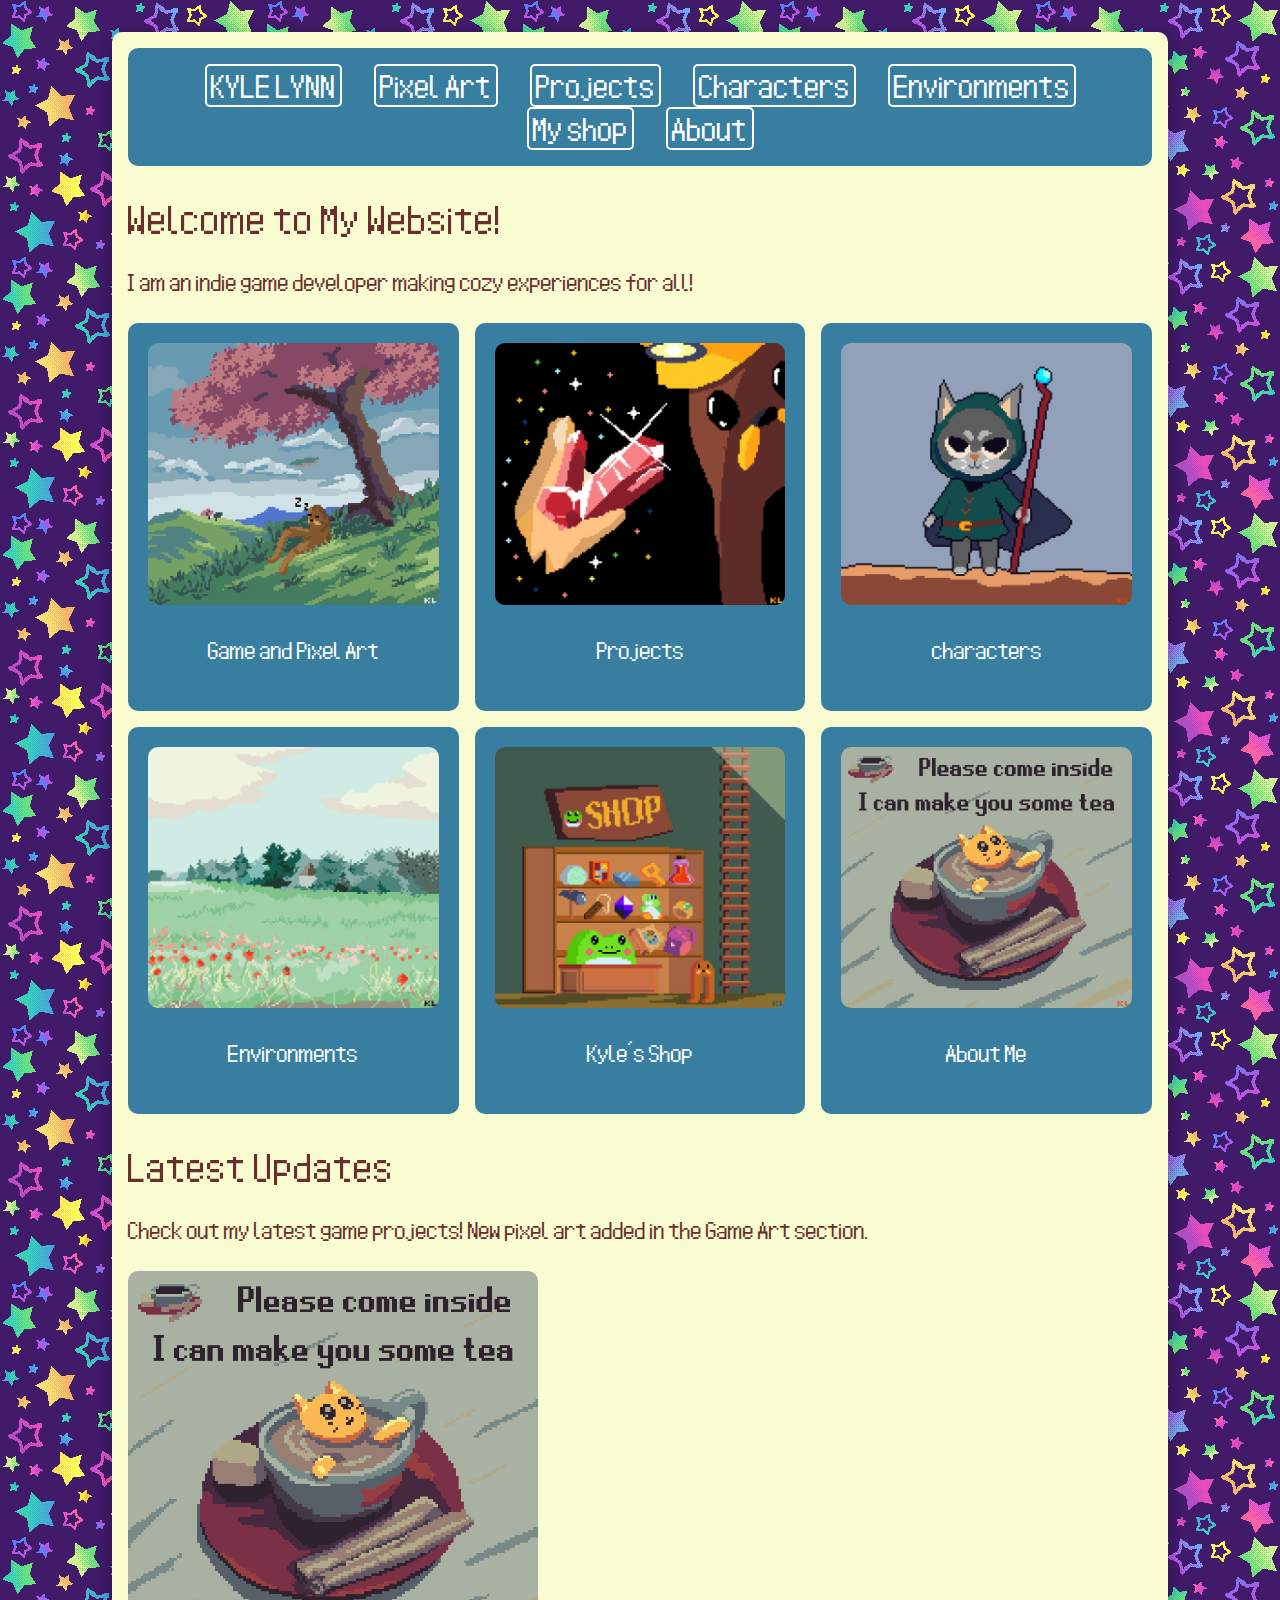
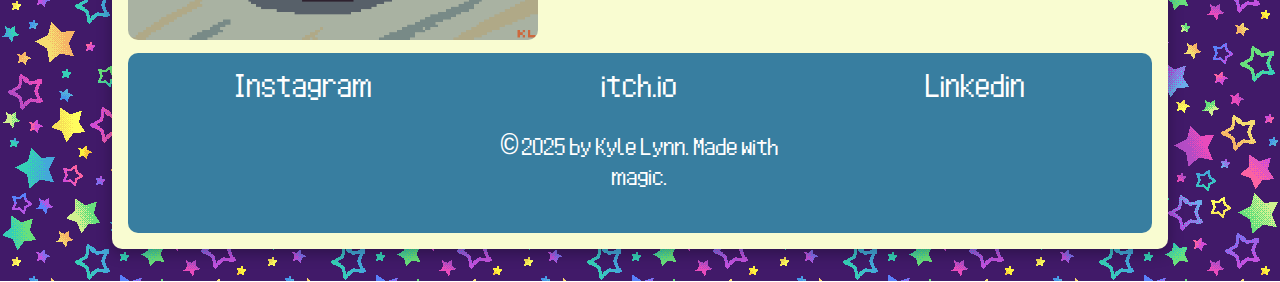
<file: index.html>
<!DOCTYPE html>
<html lang="en" >
<head>
    <meta charset="UTF-8">
    <meta name="viewport" content="width=device-width, initial-scale=1.0">
    <link rel="stylesheet" href="style.css">
    <script src="nav.js" defer></script>
    <script src="footer.js" defer></script>
    <script src="main.js"></script>
    <title>Home</title>
</head>


<body class="floating-container" >

    <div></div>

        <header id="navbar"></header>


        <main >


            <section class="intro">
                
            </section>

            <section class="intro">
                <h1>Welcome to My Website! </h1>
                <p>I am an indie game developer making cozy experiences for all!</p>
            </section>


            

            <section class="grid">
                <div class="grid-item">
                    <a href="game-art.html">
                        <div class="hover-block">
                            <img src="images/EepyGondola.png" alt="Magical Wizard Art">
                            <p>Game and Pixel Art</p>
                        </div>
                    </a>
                </div>

                <div class="grid-item">
                    <a href="projects.html">
                        <div class="hover-block">
                            <img src="images/gemstone in the rough.png" alt="Magical Wizard Art">
                            <p>Projects</p>
                        </div>
                    </a>
                </div>

                <div class="grid-item">
                    <a href="chars.html">
                        <div class="hover-block">
                            <img src="images/BIG Stubert1.png" alt="Magical Wizard Art">
                            <p>characters</p>
                        </div>
                    </a>
                </div>

                <div class="grid-item">
                    <a href="envs.html">
                        <div class="hover-block">
                            <img src="images/Flower Field.png" alt="Magical Wizard Art">
                            <p>Environments</p>
                        </div>
                    </a>
                </div>

                <div class="grid-item">
                    <a href="https://ko-fi.com/kylelynn">
                        <div class="hover-block">
                            <img src="images/FropShop.png" alt="Magical Wizard Art">
                            <p>Kyle's Shop</p>
                        </div>
                    </a>
                </div>

                <div class="grid-item">
                    <a href="about.html">
                        <div class="hover-block">
                            <img src="images/cat tea.png" alt="Magical Wizard Art">
                            <p>About Me</p>
                        </div>
                    </a>
                </div>

            </section>

            

            <section class="additional-content">
                <h1>Latest Updates</h1>
                <p>Check out my latest game projects! New pixel art added in the Game Art section.</p>
                <div class="img-container">
                    <img src="images/cat tea.png" alt="Magical Wizard Art" >
                </div>
            </section>

            <br>
        </main>
        <div id="footer-placeholder"></div>
    </div>
</body>
</html>
</file>
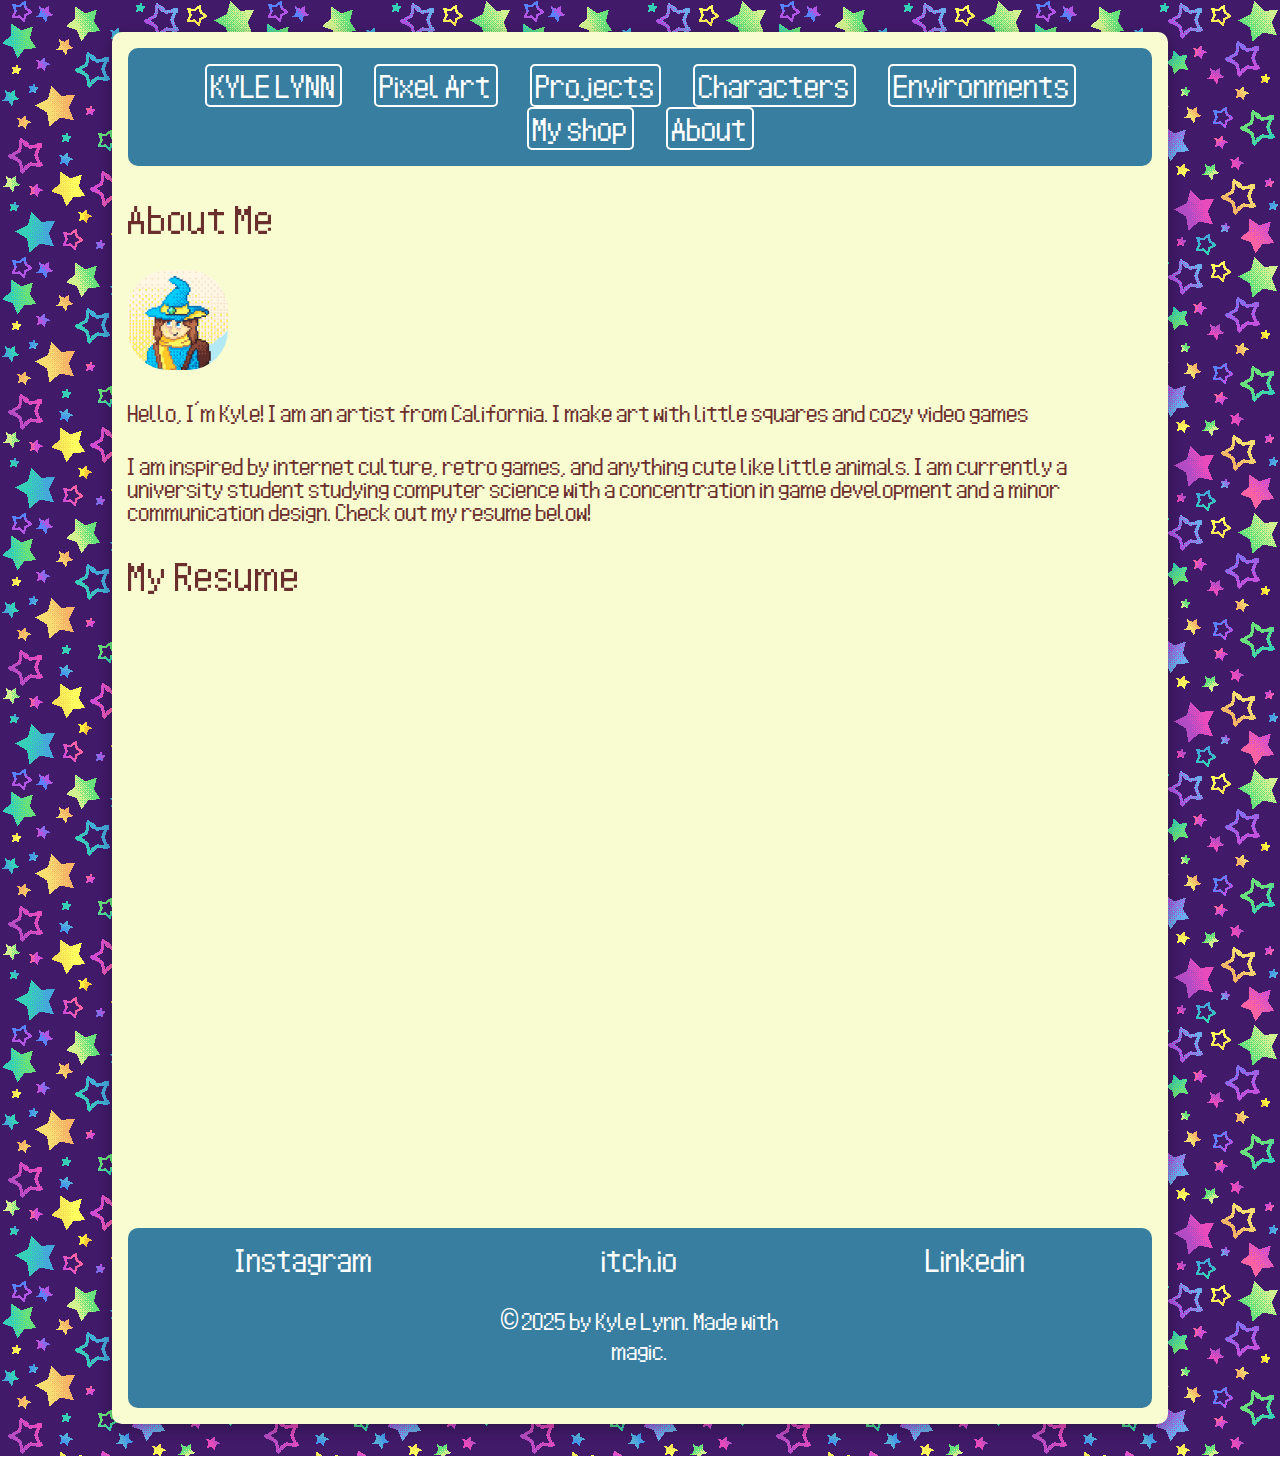
<file: about.html>
<!DOCTYPE html>
<html lang="en">
<head>
    <meta charset="UTF-8">
    <meta name="viewport" content="width=device-width, initial-scale=1.0">
    <link rel="stylesheet" href="style.css">
    <script src="nav.js" defer></script>
    <title>Home</title>
</head>


<body class="floating-container">

    <div></div>

        <header id="navbar"></header>


        <main >


            <section class="intro">

                
                <h1>About Me</h1>

                <div class="img-container">
                    <img src="images/Kyle self portrait.png" alt="Magical Wizard Art" class="portrait">
                </div>
                <p>Hello, I'm Kyle! I am an artist from California. I make art with little squares and cozy video games </p>
                <p>I am inspired by internet culture, retro games, and anything cute like little animals. I am currently a 
                university student studying computer science with a concentration in game development and a minor communication design. 
                Check out my resume below! 

                </p>
            </section>

          
            <section>
                <h1>My Resume</h1>
                    <iframe src="Kyle Lynn Resume January 2025.docx (1).pdf" width="100%" height="600px" style="border: none;"></iframe>
            </section>

        


        </main>
        <script src="footer.js" defer></script>
        <div id="footer-placeholder"></div>
    </div>
</body>
</html>
</file>
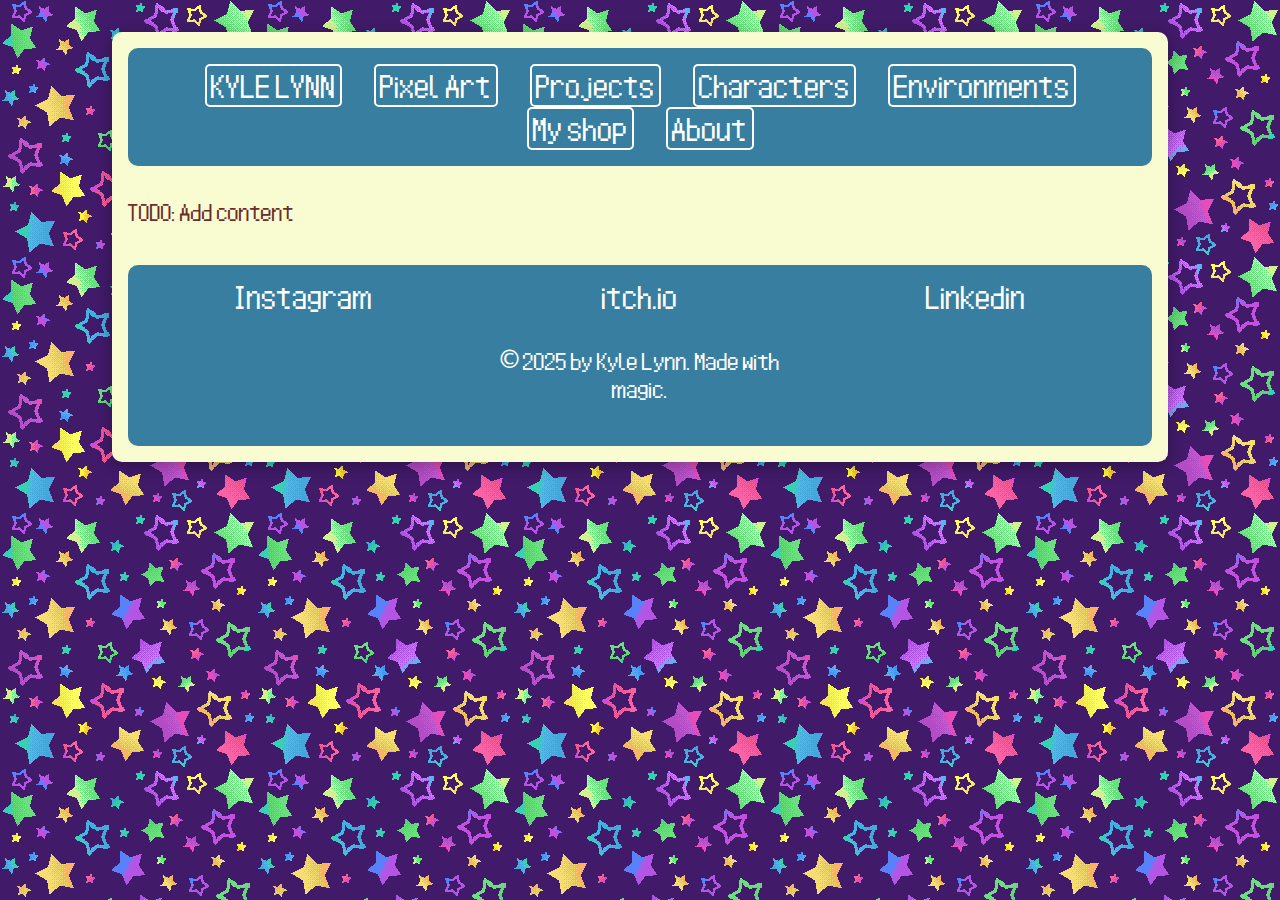
<file: chars.html>
<!DOCTYPE html>
<html lang="en">
<head>
    <meta charset="UTF-8">
    <meta name="viewport" content="width=device-width, initial-scale=1.0">
    <link rel="stylesheet" href="style.css">
    <script src="nav.js" defer></script>
    <title>Home</title>
</head>


<body class="floating-container">

    <div></div>

        <header id="navbar"></header>


        <main >


            <section class="intro">
                <h1></h1>
                <p>TODO: Add content </p>
            </section>


            <br>
        </main>
        <script src="footer.js" defer></script>
        <div id="footer-placeholder"></div>
    </div>
</body>
</html>
</file>
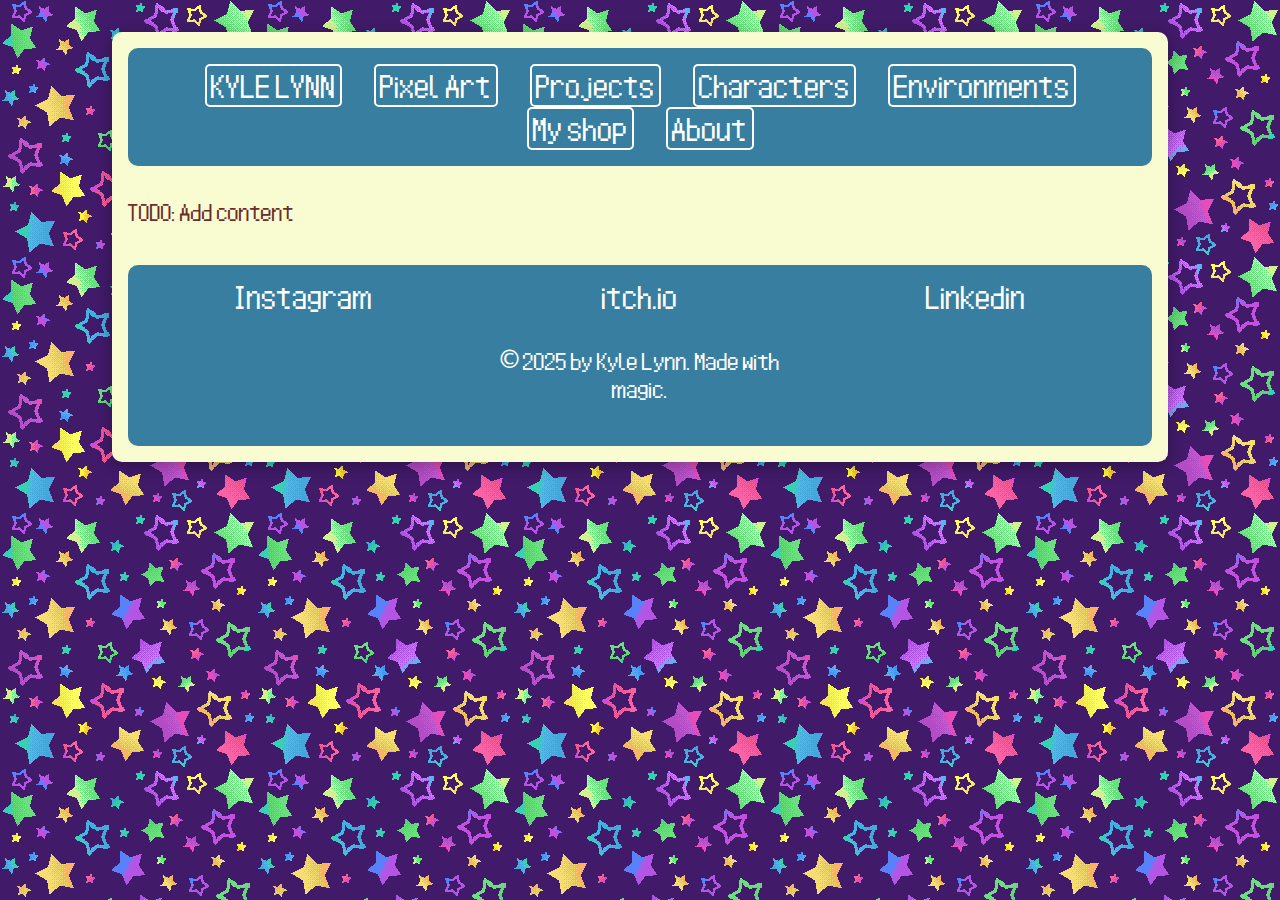
<file: envs.html>
<!DOCTYPE html>
<html lang="en">
<head>
    <meta charset="UTF-8">
    <meta name="viewport" content="width=device-width, initial-scale=1.0">
    <link rel="stylesheet" href="style.css">
    <script src="nav.js" defer></script>
    <title>Home</title>
</head>


<body class="floating-container">

    <div></div>

        <header id="navbar"></header>


        <main >


            <section class="intro">
                <h1></h1>
                <p>TODO: Add content</p>
            </section>



            <br>
        </main>
        <script src="footer.js" defer></script>
        <div id="footer-placeholder"></div>
    </div>
</body>
</html>
</file>
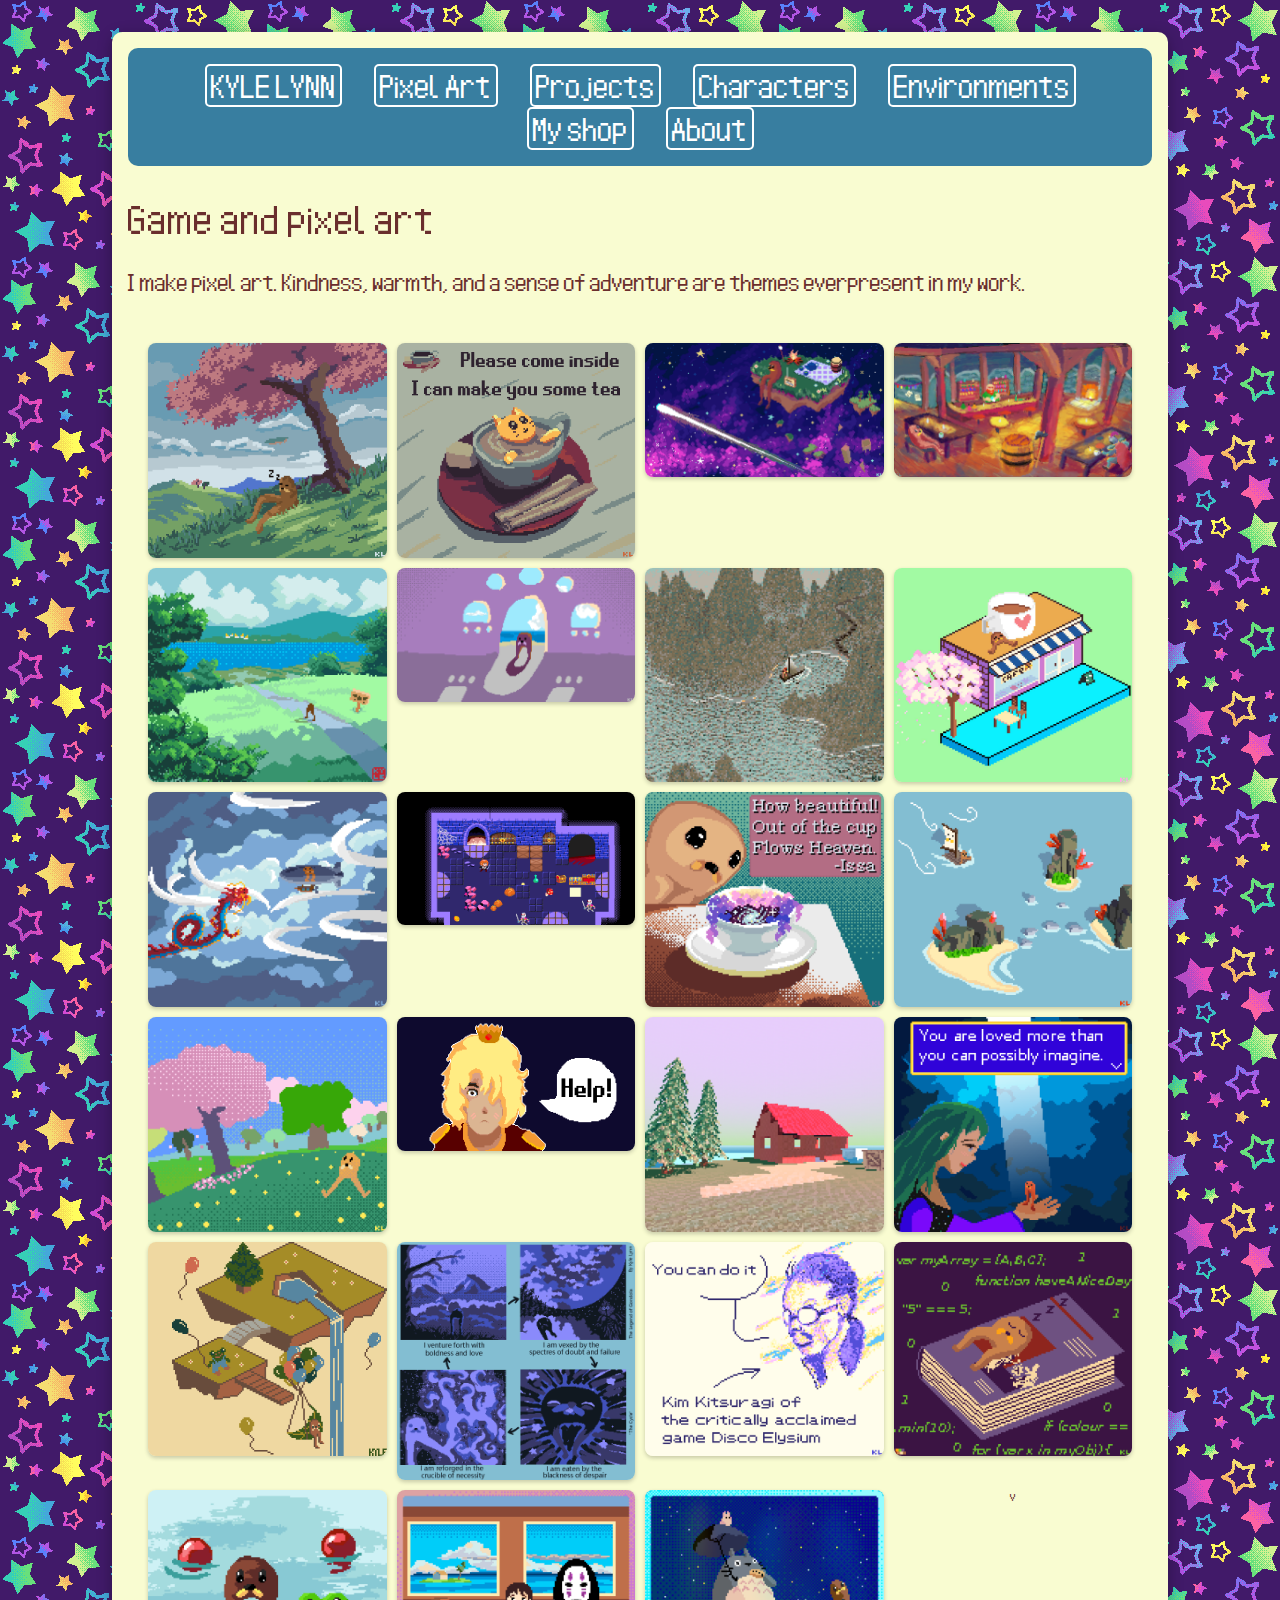
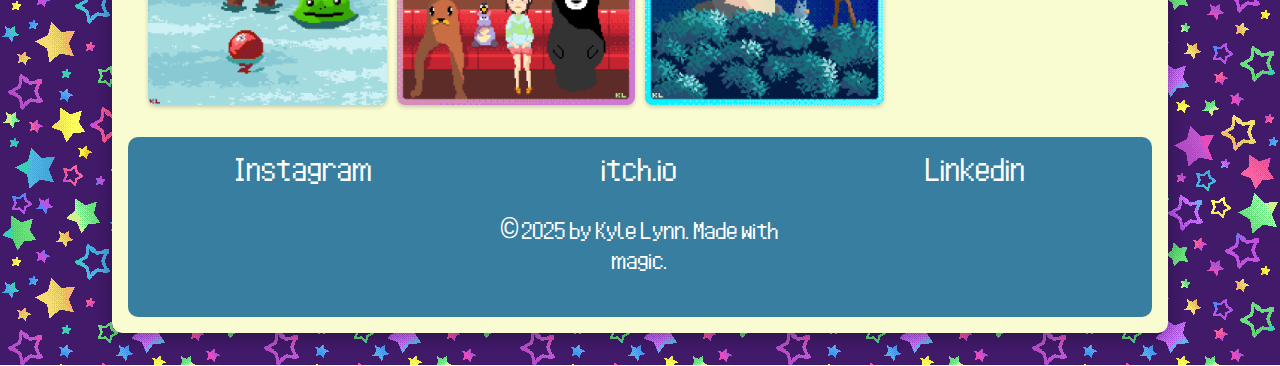
<file: game-art.html>
<!DOCTYPE html>
<html lang="en">
<head>
    <meta charset="UTF-8">
    <meta name="viewport" content="width=device-width, initial-scale=1.0">
    <link rel="stylesheet" href="style.css">
    <script src="nav.js" defer></script>
    <title>Game Art</title>
    <script src="gallery.js" defer></script>
</head>


<body class="floating-container">

    <div></div>

        <header id="navbar"></header>


        <main >


            <section class="intro">
                <h1>Game and pixel art</h1>
                <p>I make pixel art. Kindness, warmth, and a sense of adventure are themes everpresent in my work.</p>
            </section>

            <section class="gallery-section">
                <div class="gallery-container">
                    <img src="images/EepyGondola.png" alt="Sleeping Gondola" class="gallery-image">
                    <img src="images/cat tea.png" alt="relaxing" class="gallery-image">
                    <img src="images/Gondola at the Edge of the Universe.png" alt="relaxing" class="gallery-image">
                    <img src="images/Gondo Tavern.png" alt="relaxing" class="gallery-image">
                    <img src="images/ghibli landscape.png" alt="Going for a walk" class="gallery-image">
                    <img src="images/great archives.png" alt="entering the archives" class="gallery-image">
                    <img src="images/path of a warrior.png" alt="sailing Gondola" class="gallery-image">
                    <img src="images/Cafe.png" alt="relaxing" class="gallery-image">
                    <img src="images/Year of the Dragon.png" alt="relaxing" class="gallery-image">
                    <img src="images/Timetaker mockup.png" alt="Timetaker game" class="gallery-image">
                    <img src="images/flows heaven.png" alt="cup of tea" class="gallery-image">
                    <img src="images/Gondola_s Raft.png" alt="going sailing" class="gallery-image">
                    <img src="images/PROTEUS.png" alt="relaxing" class="gallery-image">
                    <img src="images/Try again.png" alt="prince portrait" class="gallery-image">
                    <img src="images/littlePinkHouse.png" alt="home" class="gallery-image">
                    <img src="images/loved more than you can imagine.png" alt="relaxing" class="gallery-image">
                    <img src="images/Sky Islands with Froggy and Balloons.png" alt="relaxing" class="gallery-image">
                    <img src="images/The Cycle.png" alt="relaxing" class="gallery-image">
                    <img src="images/kim says you can do it 2.png" alt="relaxing" class="gallery-image">
                    <img src="images/javascrpt dreams.png" alt="relaxing" class="gallery-image">
                    <img src="images/must be fall.png" alt="relaxing" class="gallery-image">
                    <img src="images/Spirited Away Train Gondola.png" alt="relaxing" class="gallery-image">
                    <img src="images/totoro Gondola.png" alt="relaxing" class="gallery-image">
                    v

                </div>


                <!-- Lightbox Overlay -->
                <div class="lightbox" id="lightbox">
                    <span class="close">&times;</span>
                     <img class="lightbox-image" id="lightboxImage" alt="Zoomed-in image">
                </div>

            </section>

            <br>
        </main>
        <script src="footer.js" defer></script>
        <div id="footer-placeholder"></div>
    </div>
</body>
</html>
</file>
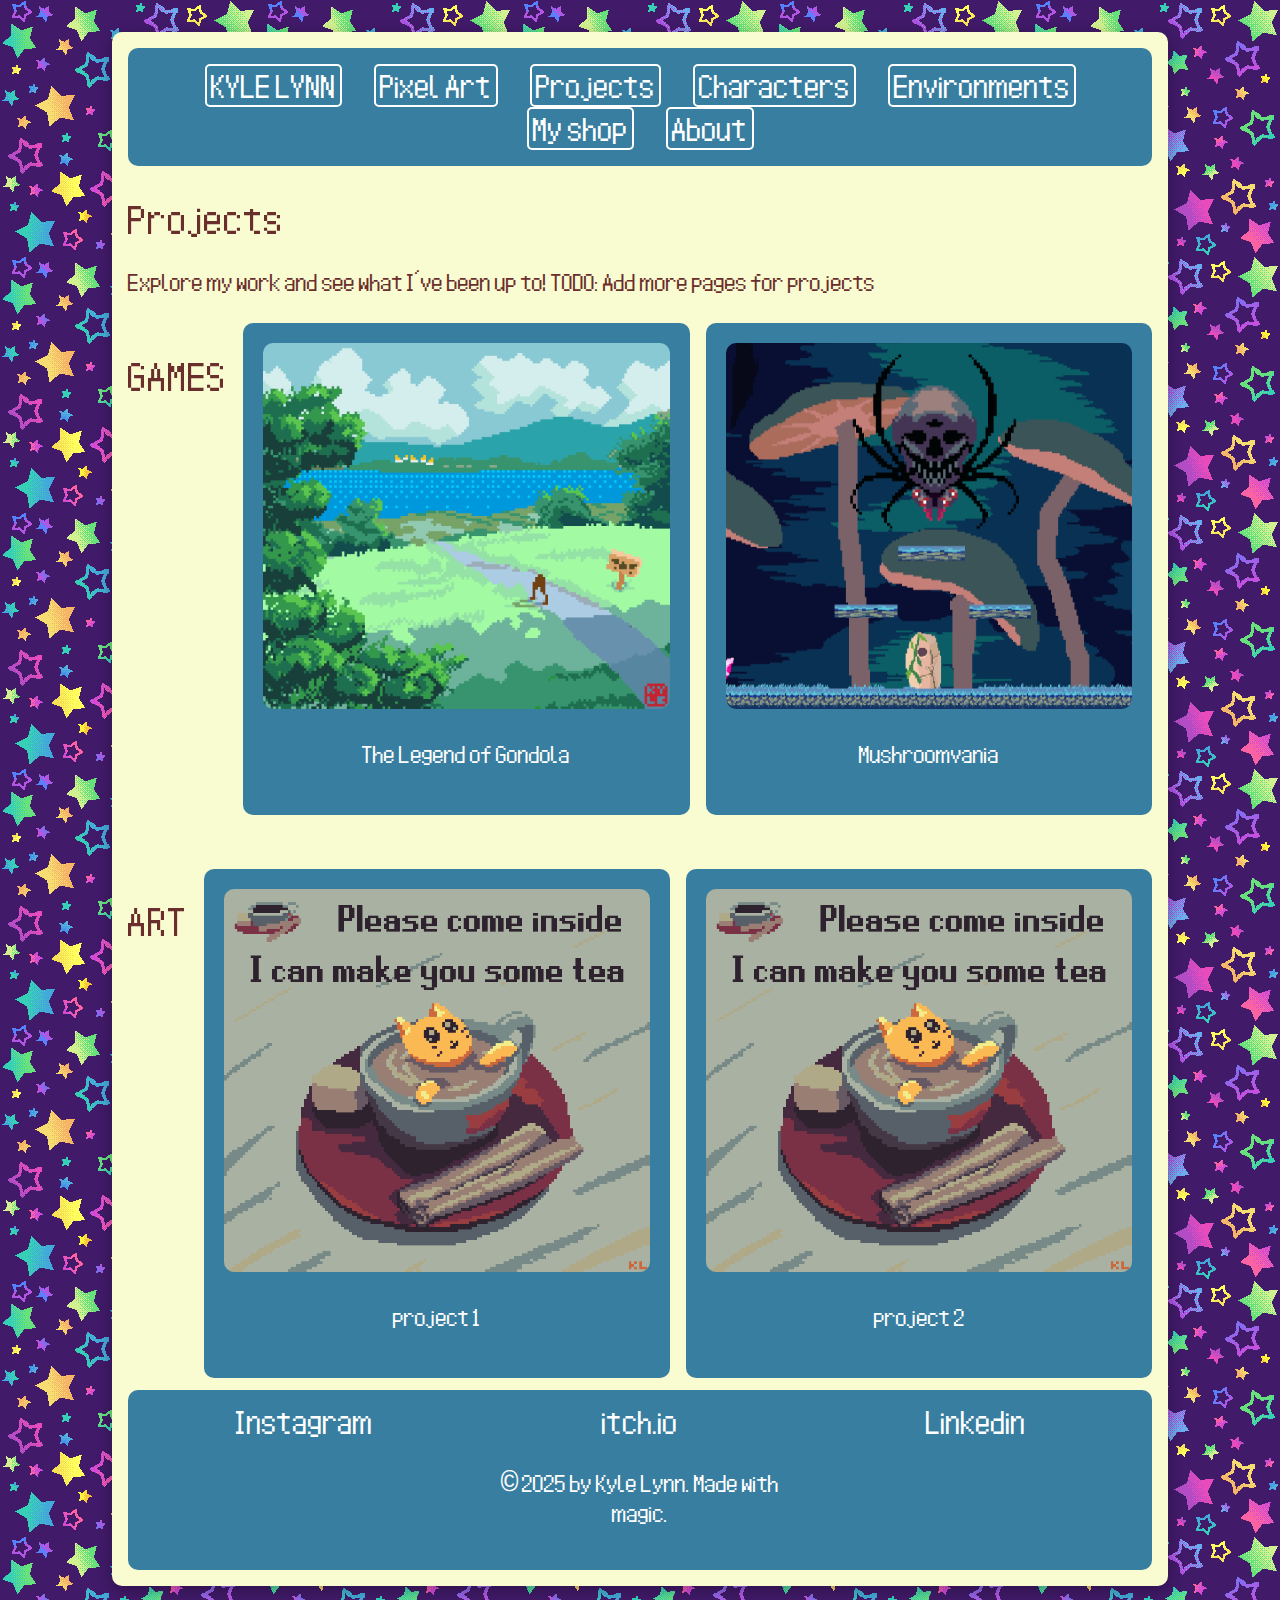
<file: projects.html>
<!DOCTYPE html>
<html lang="en">
<head>
    <meta charset="UTF-8">
    <meta name="viewport" content="width=device-width, initial-scale=1.0">
    <link rel="stylesheet" href="style.css">
    <script src="nav.js" defer></script>
    <title>Home</title>
</head>


<body class="floating-container">

    <div></div>

        <header id="navbar"></header>


        <main >


            <section class="intro">
                <h1>Projects</h1>
                <p>Explore my work and see what I've been up to!
                    TODO: Add more pages for projects
                </p>
            </section>


            <section class="grid">

                <h1>GAMES</h1>

                <div class="grid-item">
                    <a href="thelegendofgondola.html">
                        <div class="hover-block">
                            <img src="images/ghibli landscape.png" alt="Magical Wizard Art">
                            <p>The Legend of Gondola</p>
                        </div>
                    </a>
                </div>

                <div class="grid-item">
                    <a href="project2">
                        <div class="hover-block">
                            <img src="images/mushroomvania screenshot.png" alt="Magical Wizard Art">
                            <p>Mushroomvania</p>
                        </div>
                    </a>
                </div>

                

            </section>

            <div>
                <br>
                <p></p>
                <br>
            </div>

            <section class="grid">

            <h1>ART</h1>
                <div class="grid-item">
                    <a href="project1">
                        <div class="hover-block">
                            <img src="images/cat tea.png" alt="Magical Wizard Art">
                            <p>project 1</p>
                        </div>
                    </a>
                </div>

                <div class="grid-item">
                    <a href="project2">
                        <div class="hover-block">
                            <img src="images/cat tea.png" alt="Magical Wizard Art">
                            <p>project 2</p>
                        </div>
                    </a>
                </div>

                

            </section>
           

            <br>
        </main>
        <script src="footer.js" defer></script>
        <div id="footer-placeholder"></div>
    </div>
</body>
</html>
</file>
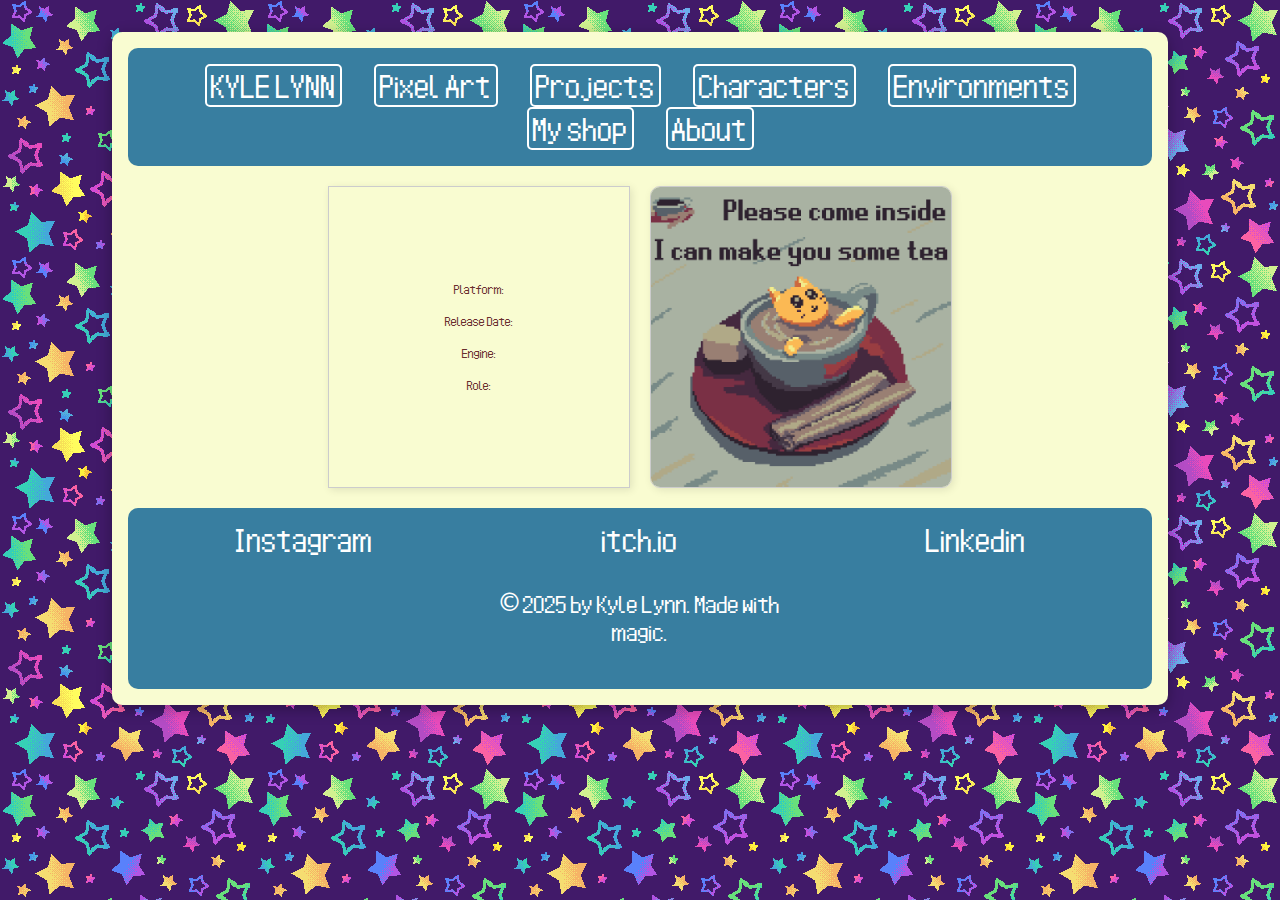
<file: thelegendofgondola.html>
<!DOCTYPE html>
<html lang="en-us">
    <head>
        <meta charset="UTF-8">
        <meta name="viewport" content="width=device-width, initial-scale=1.0">
        <link rel="stylesheet" href="style.css">
        <script src="nav.js" defer></script>
        <script src="main.js"></script>
        <title>Home</title>
    </head>
    <body class="floating-container" >
        <div></div>

        <header id="navbar"></header>

        <main>

            <section class="side-by-side">
                <ul class="item-list">
                    <li> Platform:</li>
                    <li> Release Date:</li>
                    <li> Engine:</li>
                    <li> Role:</li>
                </ul>

                <img src="/images/cat tea.png" alt="project banner" class="side-image">
            </section>


        </main>


        <script src="footer.js" defer></script>
        <div id="footer-placeholder"></div>

    </body>
</html>
</file>
<file: style.css>
/* Global Styles */


@font-face {
    font-family: 'ACWW'; /* A name you will use to reference the font */
    src: url('fonts/ACWW.ttf') format('truetype');
    font-weight: bold; /* Optional: Specify weights like normal, bold */
    font-style: normal;  /* Optional: Specify styles like normal, italic */
}

@font-face {
    font-family: 'RS'; /* A name you will use to reference the font */
    src: url('fonts/RS.ttf') format('truetype');
    font-weight: normal; /* Optional: Specify weights like normal, bold */
    font-style: normal;  /* Optional: Specify styles like normal, italic */
}

/* Reset */
body, html {
    margin: 0;
    padding: 0;
    font-family: "ACWW", monospace;
    color: #6a2e2d;
    
    background: url('images/smallerMagicalTexture.png');
    background-repeat: repeat;
    
}

.img-container {
    width: 40%; /* Set the desired container width */
    height: auto; /* Set the desired container height */
     /* Optional: Hide any overflow if the image is too large */
}

img {
    width: 100%; /* Scale the image to the container's width */
    height: auto; /* Scale the image to the container's height */
    object-fit: cover; /* Ensure the image scales proportionally */
    justify-content: center;
    border-radius: 10px;
}

/* Navbar */
.navbar {
    /* background-color: #007664; */
    /* background-color: #649de4; */
    background-color: #387ea0;
    padding: 1em;
    position: sticky;
    border-radius: 10px;
    top: 0;
    z-index: 100;
    text-align: center;
    max-width: 100%; /* Prevent overflow */
    box-sizing: border-box; /* Include padding in width calculation */
}
.navbar ul {
    list-style-type: none;
    margin: 0;
    padding: 0;
    display: flex;
    justify-content: center;
    flex-wrap: wrap; /* Allow items to wrap */
    overflow-x: auto; /* Enable horizontal scrolling if needed */
    white-space: nowrap; /* Prevent wrapping if scrolling */
}
.navbar ul li {
    margin: 0 1em;
    padding: 0.25em; /* Add some padding for spacing inside the border */
    border: 2px solid #fff; /* Set a thin border with your desired color */
    border-radius: 5px; /* Optional: round the corners */
    transition: background-color 0.3s, color 0.3s;
}
.navbar ul li a {
    text-decoration: none;
    color: #fff;
    font-weight: bold;
    transition: color 0.3s;
}
.navbar ul li a:hover {
    color: #f49269;
}

/* Responsive Design */
@media (max-width: 768px) {
    .navbar ul li {
        margin: 0 0.5em; /* Reduce margin on small screens */
    }
    .navbar ul li a {
        font-size: 0.9em; /* Adjust font size */
    }
}


h1{
    font-size: 50px;
}

p{
    font-size: 30px;
}

a{
    font-size: 40px;
}

.intro{
    justify-content: center;
}

/* Floating Container */
.floating-container {
    margin: 2em auto;
    padding: 1em;
    max-width: 80%;
    background: #f9fcd1;
    border-radius: 10px;
    box-shadow: 0 4px 15px rgba(0, 0, 0, 0.3);

    
}

/* Grid */
.grid {
    display: flex;
    flex-wrap: wrap;
    gap: 1em;
    justify-content: center;
}
.grid-item {
    flex: 1 1 calc(30% - 2em);
    text-align: center;
    color: white;
}
.grid-item a {
    text-decoration: none;
    color:#fff
}
.hover-block {
    background: #387ea0;
    padding: 0.5em;
    border-radius: 10px;
    transition: transform 0.3s, background 0.3s;
}
.hover-block:hover {
    transform: scale(1.05);
    background: #00c9b1;
    color:#fff
}

/* Footer */
footer {
    text-align: center;
    padding: 1em;
    border-radius: 10px;
    background: #387ea0;
    color: #fff;
}

/* Responsive Design */
@media (max-width: 768px) {
    .grid-item {
        flex: 1 1 calc(100% - 2em);
    }
}


.portrait{
    height: 100px;
    width: 100px;
    border-radius: 40px;
    justify-content: center;
}


.gallery-section {
    padding: 20px;
    
    text-align: center;
}

.gallery-section h2 {
    margin-bottom: 20px;
    font-size: 24px;
}

.gallery-container {
    display: grid;
    grid-template-columns: repeat(auto-fill, minmax(200px, 1fr));
    gap: 10px;
    justify-items: center;
}

.gallery-container img {
    width: 100%;
    max-width: 300px;
    height: auto;
    border-radius: 8px;
    box-shadow: 0 2px 4px rgba(0, 0, 0, 0.2);
    transition: transform 0.3s ease;
}

.gallery-container img:hover {
    transform: scale(1.1);
}



/* Lightbox Overlay */
.lightbox {
    display: none; /* Initially hidden */
    position: fixed;
    top: 0;
    left: 0;
    width: 100%;
    height: 100%;
    background-color: rgba(0, 0, 0, 0.8); /* Dark semi-transparent background */
    justify-content: center;
    align-items: center;
    z-index: 1000;
}

/* Close Button */
.lightbox .close {
    position: absolute;
    top: 10px;
    right: 20px;
    color: white;
    font-size: 30px;
    font-weight: bold;
    cursor: pointer;
    z-index: 1001;
}

/* Lightbox Image */
.lightbox-image {
    max-width: 90%; /* Image width won't exceed 90% of the viewport width */
    max-height: 90%; /* Image height won't exceed 90% of the viewport height */
    width: auto; /* Preserve the natural aspect ratio of the image */
    height: auto; /* Preserve the natural aspect ratio of the image */
    border: 2px solid white;
    border-radius: 8px;
    box-shadow: 0 4px 8px rgba(0, 0, 0, 0.5);
}

/* Background image scrolling*/
.dynamic-scroll {
    background-image: url('images/water.png');
    background-size: cover;
    background-attachment: fixed;
    height: 100vh;
    background-position: 50% 0; /* Start position */
}

/* SIDE BY SIDE IMAGES IN THE PROJECT PAGE*/


.side-by-side {
    display: flex;
    align-items: center;
    justify-content: center;
    gap: 20px;
    margin: 20px;
  }
  
  .item-list {
    list-style-type: none;
    margin: 0;
    padding: 0;
    display: flex;
    flex-direction: column;
    justify-content: center;
    width: 300px; /* Adjust width to match the image size */
    height: 300px; /* Adjust height to match the image size */
    border: 1px solid #ccc;
    box-shadow: 2px 2px 8px rgba(0, 0, 0, 0.1);
    overflow: hidden; /* Ensures long lists do not exceed the height */
    text-align: center;
  }
  
  .item-list li {
    margin: 10px 0;
  }
  
  .side-image {
    width: 300px; /* Match the image width with the list's width */
    height: 300px; /* Match the image height with the list's height */
    object-fit: cover; /* Ensures the image scales to fit without distortion */
    border: 1px solid #ccc;
    box-shadow: 2px 2px 8px rgba(0, 0, 0, 0.1);
  }
</file>
